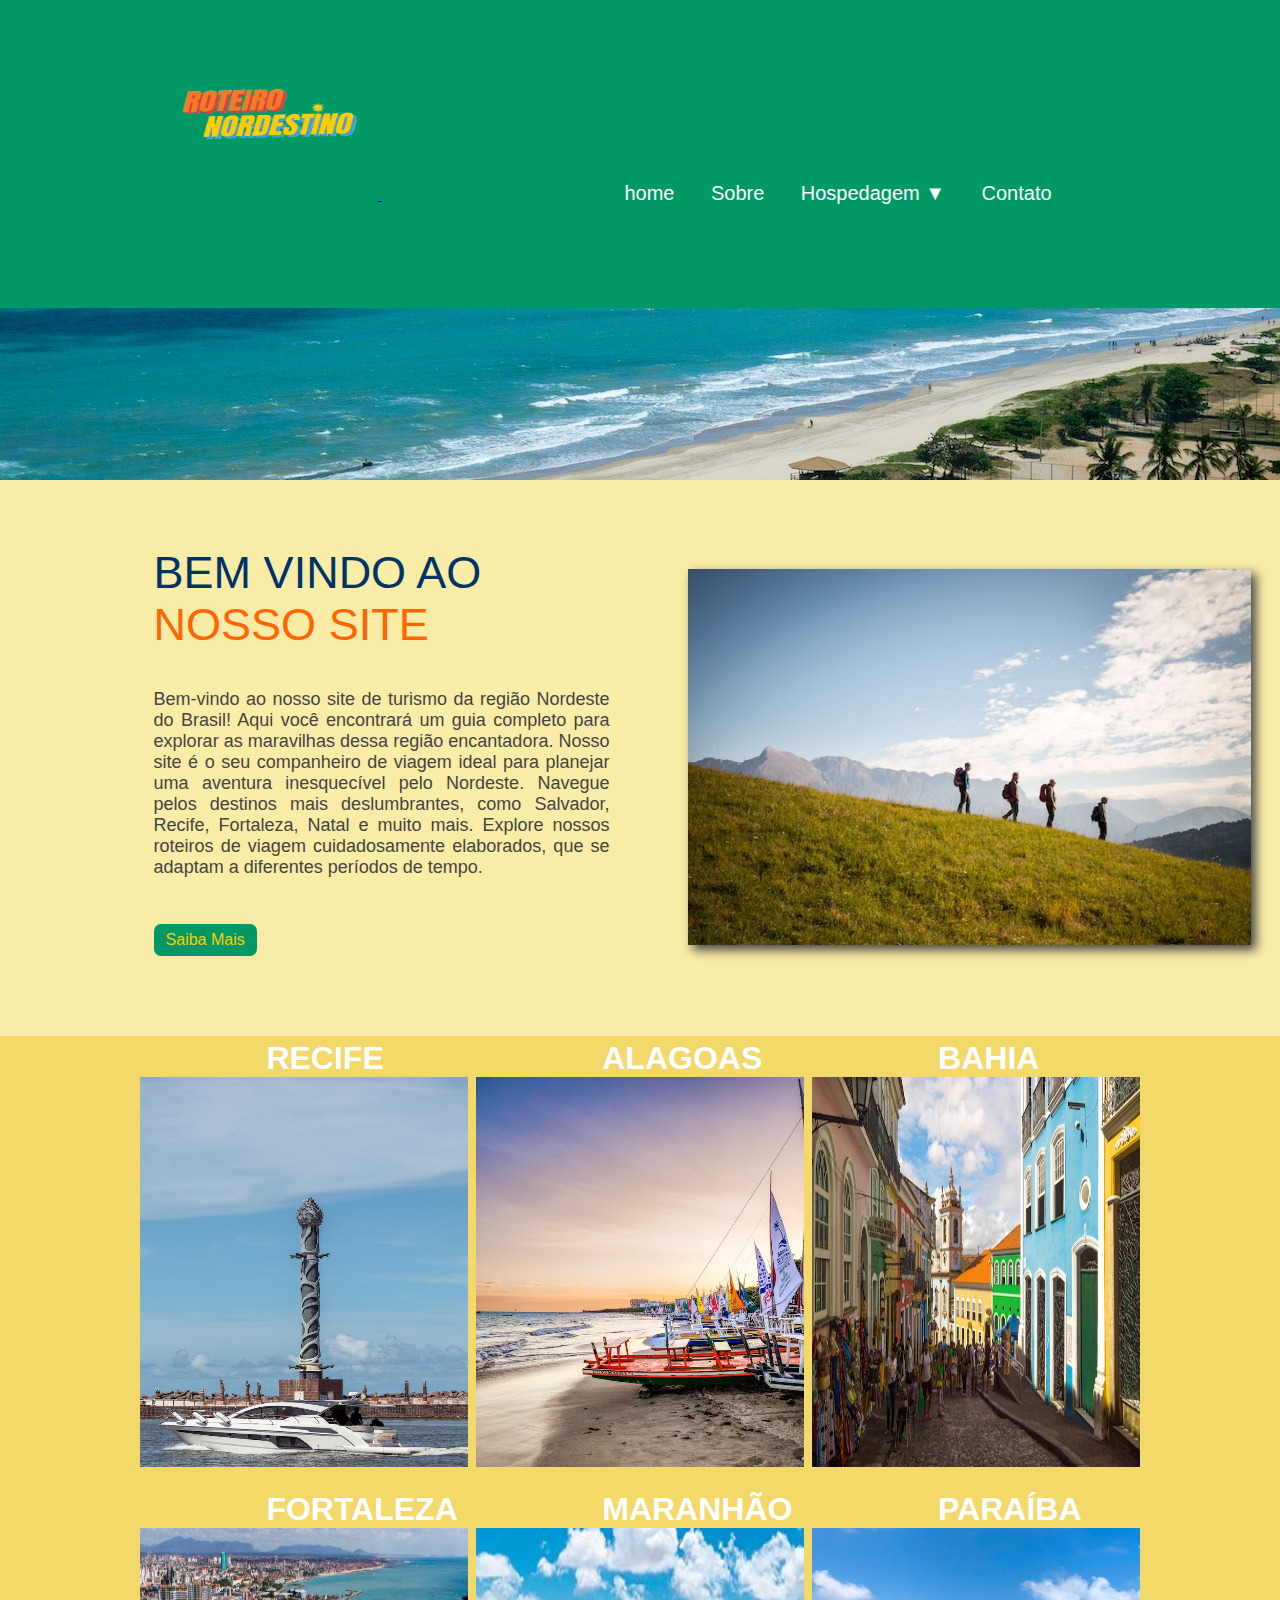
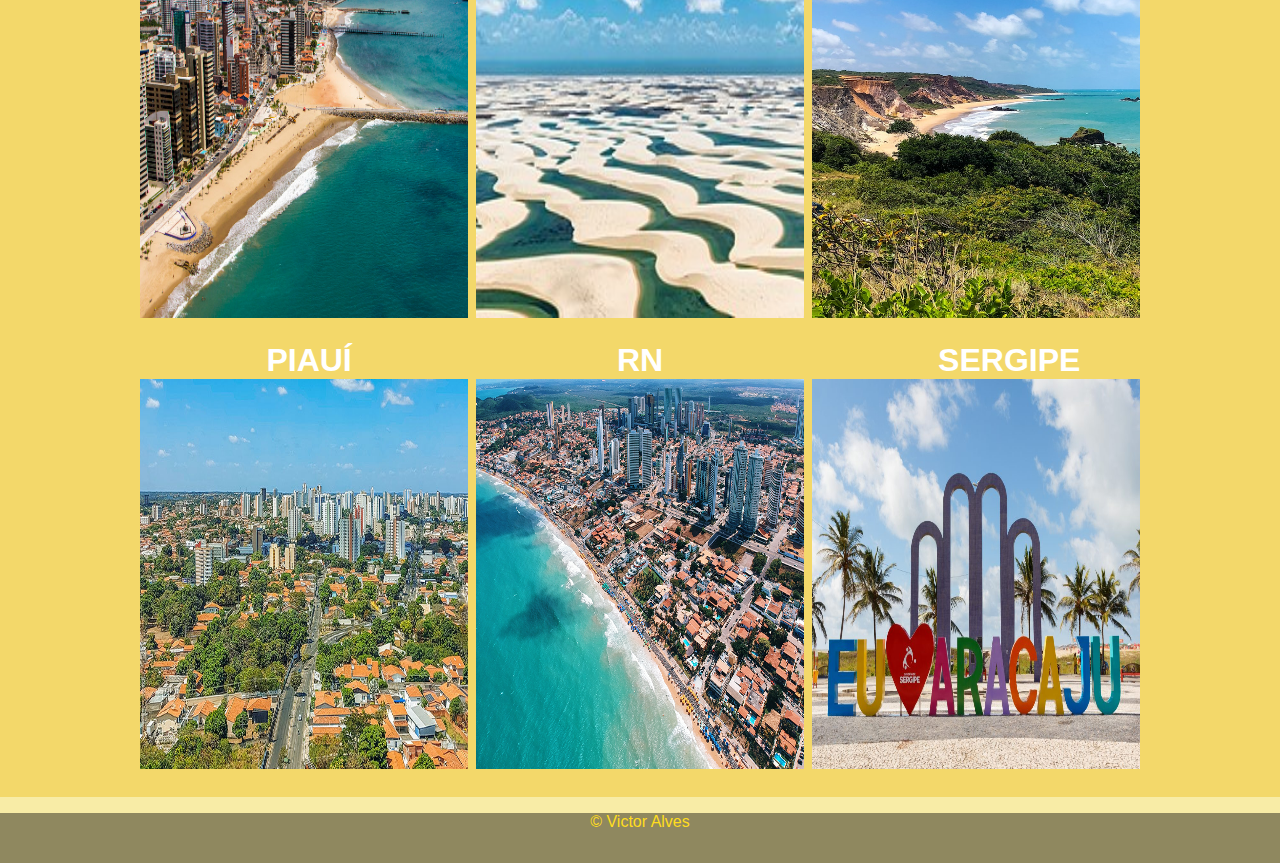
<file: index.html>
<!DOCTYPE html>
<html lang="pt-br">
<head>
    <meta charset="UTF-8">
    <meta http-equiv="X-UA-Compatible" content="IE=edge">
    <meta name="viewport" content="width=device-width, initial-scale=1.0">
    <link rel="stylesheet" href="estilo.css">
    <link rel="shortcut icon" href="imagens/logoRoteiro.png" type="image/x-icon">
    <title>SiteFacul</title>
</head>
<body>
      <header class="header">
        <div class="container">
          <a href="index.html">
            <h1><img class="logoRoteiro" src="imagens/logoRoteiro.png" alt="Roteiro Nordestino"></h1>
          </a>
          <nav>
            <ul>
              <li><a href="index.html">home</a></li>
              <li><a href="sobre.html">Sobre</a></li>
              <li class="submenu">
                <a href="hospedagem.html">Hospedagem ▼</a>
                <ul>
                  <li><a href="gastronomia.html">Gastronomia</a></li>
                  <!-- Adicione mais itens de submenu conforme necessário -->
                </ul>
              </li>
              
              <li><a href="contato.html">Contato</a></li>
            </ul>
          </nav>
        </div>
      </header>
      <section class="carroussel"></section>
      <section class="apresenta">
        <div class="container">
          <div class="apr-bloco01">
            <h2>BEM VINDO AO<span>NOSSO SITE</span></h2>
            <p> Bem-vindo ao nosso site de turismo da região Nordeste do Brasil! Aqui você encontrará um guia completo para explorar as maravilhas dessa região encantadora. Nosso site é o seu companheiro de viagem ideal para planejar uma aventura inesquecível pelo Nordeste. Navegue pelos destinos mais deslumbrantes, como Salvador, Recife, Fortaleza, Natal e muito mais.  Explore nossos roteiros de viagem cuidadosamente elaborados, que se adaptam a diferentes períodos de tempo.</p>
            <div><button class="saiba">Saiba Mais</button></div>
          </div>
          <div class="apr-bloco02">
            <figure>
              <img src="imagens/imagem-home.jpg" alt="Boas-vindas">
            </figure>
          </div>
        </div>
      </section>
      <section class="cards">
        <div class="container-card">
          <div><h1>RECIFE</h1><img src="imagens/recife.jpg" width="600px" height="390px">
          </div>
          <div><h1>ALAGOAS</h1><img src="imagens/alagoas.jpg" width="600px" height="390px"></div>
          <div><h1>BAHIA</h1><img src="imagens/bahia.jpg" width="600px" height="390px"></div>
          <div><h1>FORTALEZA</h1><img src="imagens/fortaleza.jpg" width="600px" height="390px"></div>
          <div><h1>MARANHÃO</h1><img src="imagens/maranhao.jpg" width="600px" height="390px"></div>
          <div><h1>PARAÍBA</h1><img src="imagens/paraiba.jpg" width="600px" height="390px"></div>
          <div><h1>PIAUÍ</h1><img src="imagens/piaui.jpg" width="600px" height="390px"></div>
          <div><h1>RN</h1><img src="imagens/RN.png" width="600px" height="390px"></div>
          <div><h1>SERGIPE</h1><img src="imagens/sergipe.jpg" width="600px" height="390px"></div>

        </div>
      </section>
      <footer class="footercontato">
        <p> &copy; Victor Alves</p>
    </footer>
    </main>
  </body>
  </html>
</file>
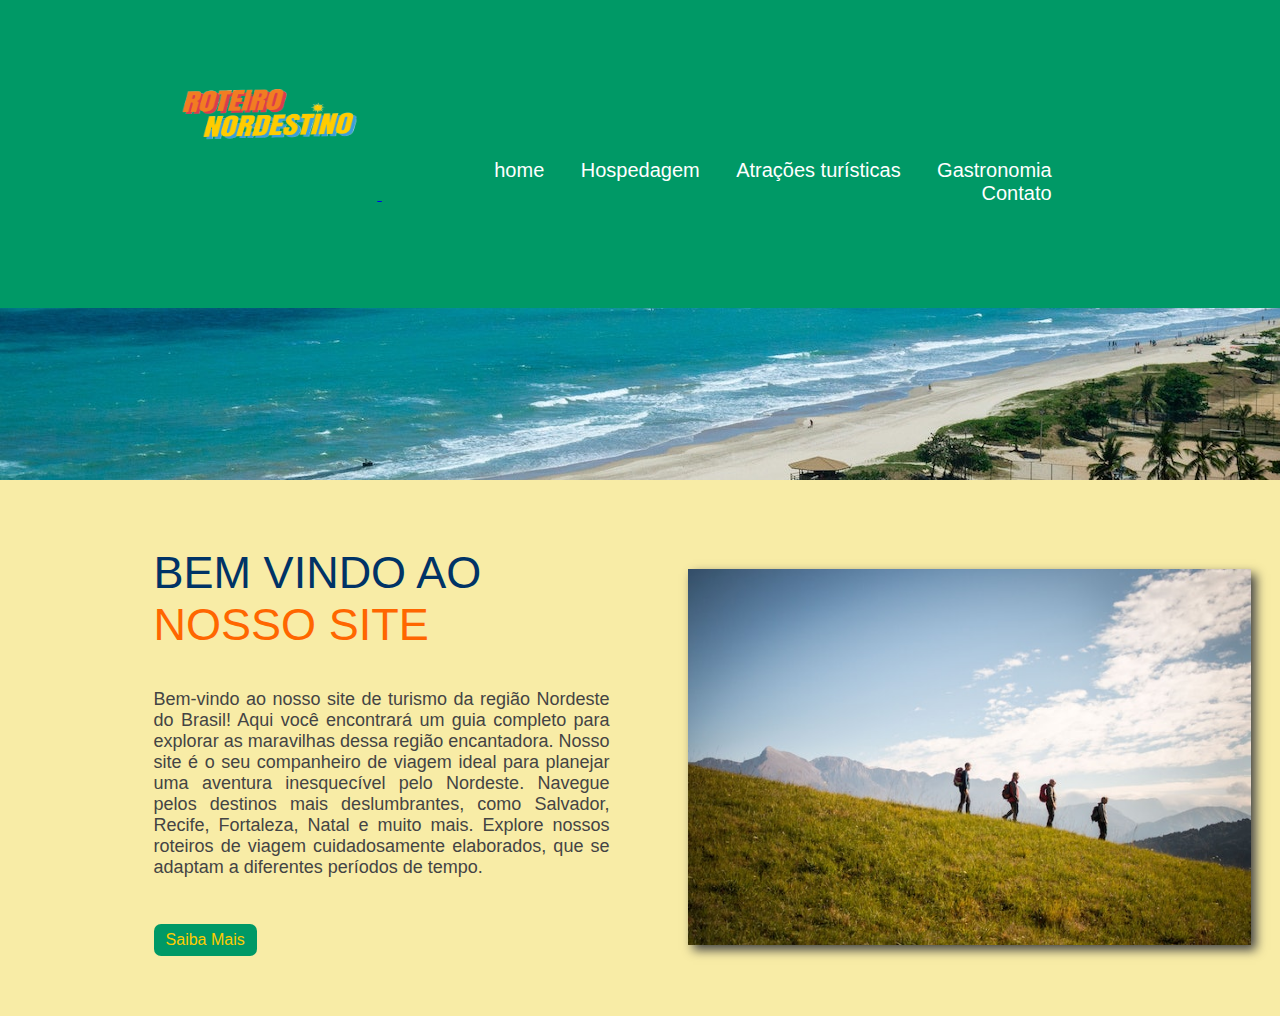
<file: atracao.html>
<!DOCTYPE html>
<html lang="pt-br">
<head>
    <meta charset="UTF-8">
    <meta http-equiv="X-UA-Compatible" content="IE=edge">
    <meta name="viewport" content="width=device-width, initial-scale=1.0">
    <link rel="stylesheet" href="estilo.css">
    <link rel="shortcut icon" href="imagens/logoRoteiro.png" type="image/x-icon">
    <title>SiteFacul</title>
</head>
<body>
    <main>
      <header class="header">
        <div class="container">
          <a href="index.html">
            <h1><img class="logoRoteiro" src="imagens/logoRoteiro.png" alt="Roteiro Nordestino"></h1>
          </a>
          <nav>
            <ul>
              <li><a href="index.html">home</a></li>
              <li><a href="hospedagem.html">Hospedagem</a></li>
              <li><a href="atracao.html">Atrações turísticas</a>
              </li>
              <li><a href="gastronomia.html">Gastronomia</span></a>
              </li>
              <li><a href="contato.html">Contato</a></li>
            </ul>
          </nav>
        </div>
      </header>
      <section class="carroussel"></section>
      <section class="apresenta">
        <div class="container">
          <div class="apr-bloco01">
            <h2>BEM VINDO AO<span>NOSSO SITE</span></h2>
            <p> Bem-vindo ao nosso site de turismo da região Nordeste do Brasil! Aqui você encontrará um guia completo para explorar as maravilhas dessa região encantadora. Nosso site é o seu companheiro de viagem ideal para planejar uma aventura inesquecível pelo Nordeste. Navegue pelos destinos mais deslumbrantes, como Salvador, Recife, Fortaleza, Natal e muito mais.  Explore nossos roteiros de viagem cuidadosamente elaborados, que se adaptam a diferentes períodos de tempo.</p>
            <div><button class="saiba">Saiba Mais</button></div>
          </div>
          <div class="apr-bloco02">
            <figure>
              <img src="imagens/imagem-home.jpg" alt="Boas-vindas">
            </figure>
          </div>
        </div>
      </section>
      
      <footer></footer>
      <footer></footer>
    </main>
  </body>
  </html>
</file>
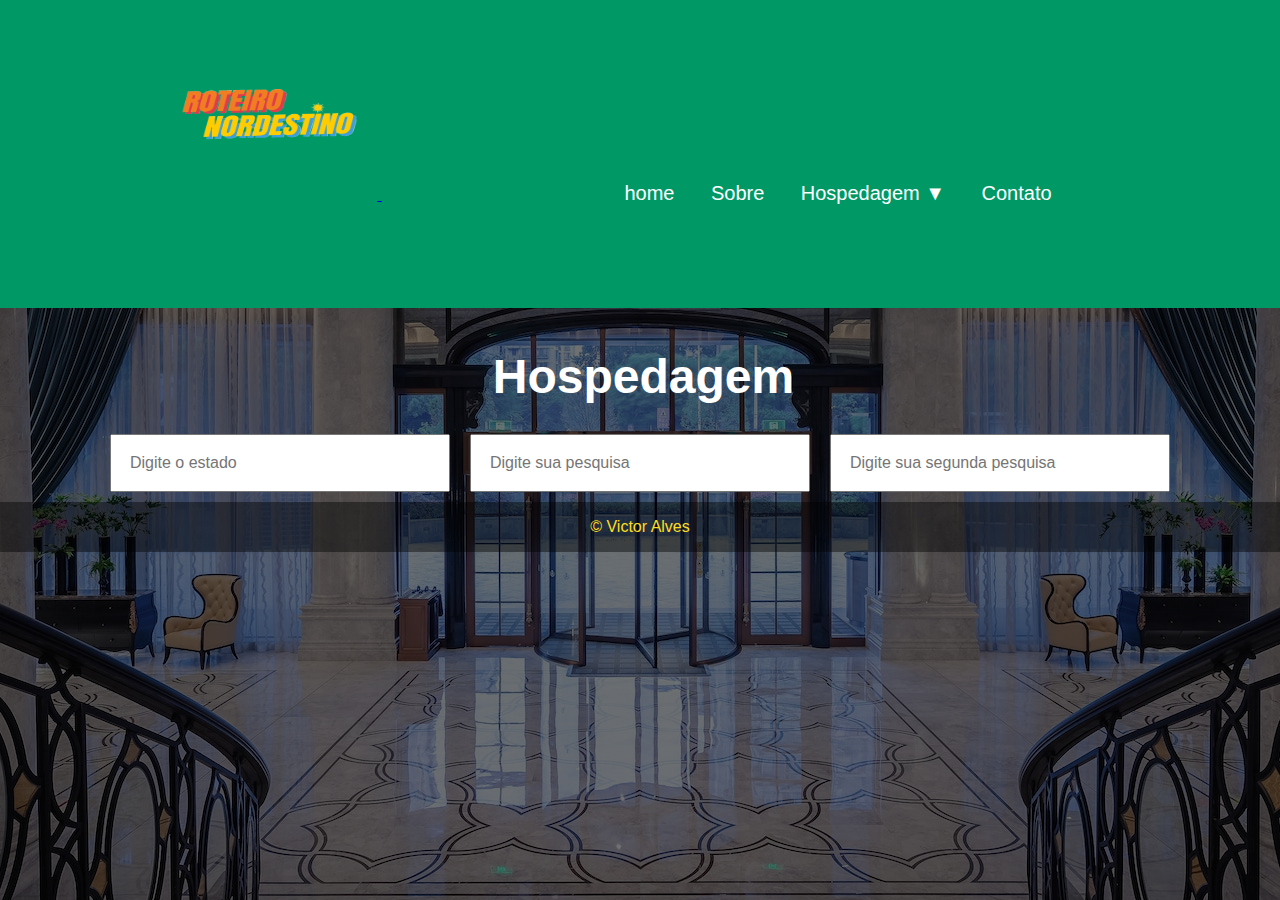
<file: hospedagem.html>
<!DOCTYPE html>
<html lang="pt-br">
<head>
    <meta charset="UTF-8">
    <meta http-equiv="X-UA-Compatible" content="IE=edge">
    <meta name="viewport" content="width=device-width, initial-scale=1.0">
    <link rel="stylesheet" href="estilo.css">
    <link rel="shortcut icon" href="imagens/logoRoteiro.png" type="image/x-icon">
    <title>SiteFacul</title>
</head>
<body id="hospedagem">
      <header class="header">
        <div class="container">
          <a href="index.html">
            <h1><img class="logoRoteiro" src="imagens/logoRoteiro.png" alt="Roteiro Nordestino"></h1>
          </a>
          <nav>
            <ul>
              <li><a href="index.html">home</a></li>
              <li><a href="sobre.html">Sobre</a></li>
              <li class="submenu">
                <a href="hospedagem.html">Hospedagem ▼</a>
                <ul>
                  <li><a href="gastronomia.html">Gastronomia</a></li>
                  <!-- Adicione mais itens de submenu conforme necessário -->
                </ul>
              </li>
              
              <li><a href="contato.html">Contato</a></li>
            </ul>
          </nav>
        </div>
      </header>
      <div class="tituloHospedagem">
        <h1 class="hosp">Hospedagem</h1>
          <div class="pesquisa">
            <input type="text" placeholder="Digite o estado">
            <div class="pesquisa">
              <input type="text" placeholder="Digite sua pesquisa">
          </div>
          <div class="pesquisa">
              <input type="text" placeholder="Digite sua segunda pesquisa">
          </div>
    </div> 
    <footer class="footercontato">
      <p> &copy; Victor Alves</p>
  </footer>
  </body>
  </html>
</file>
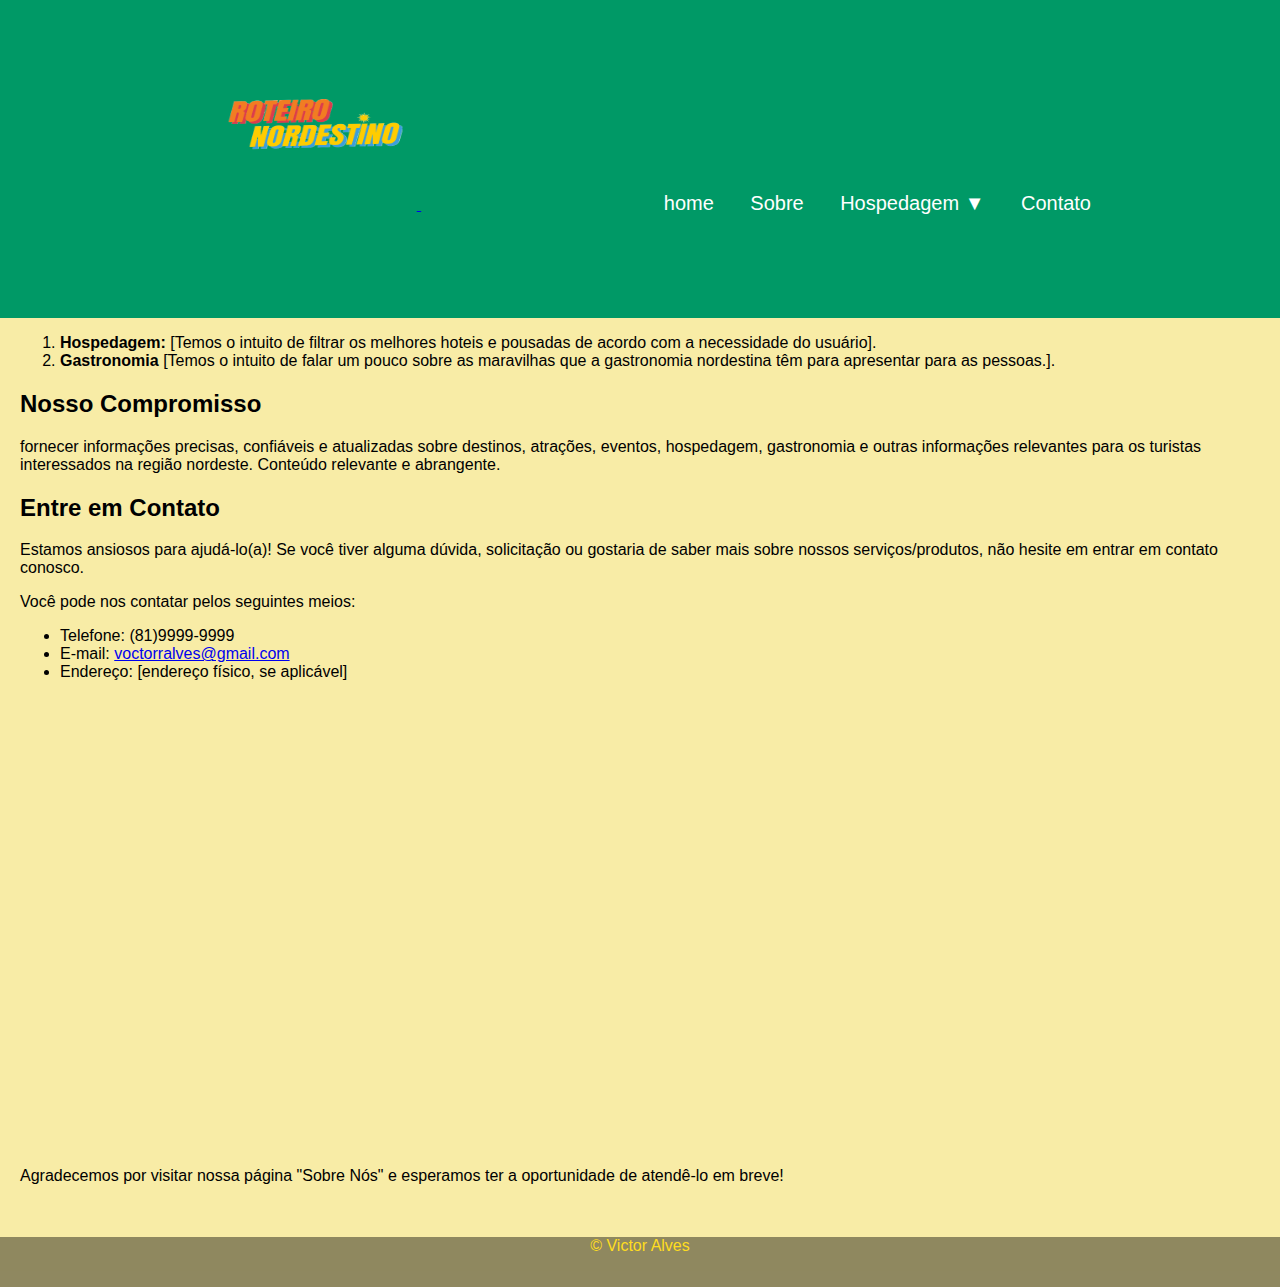
<file: sobre.html>
<!DOCTYPE html>
<html lang="pt-br">
<head>
  <meta charset="UTF-8">
  <meta http-equiv="X-UA-Compatible" content="IE=edge">
  <meta name="viewport" content="width=device-width, initial-scale=1.0">
  <link rel="stylesheet" href="estilo.css">
  <link rel="shortcut icon" href="imagens/logoRoteiro.png" type="image/x-icon">
  <title>SiteFacul</title>
  <style>
    body {
      margin: 0;
      padding-top: 80px; /* Altura do cabeçalho (60px) + padding do cabeçalho (10px em cada lado) */
    }
    header {
      position: fixed;
      top: 0;
      left: 0;
      width: 100%;
      background-color: #f2f2f2;
      padding: 10px;
      text-align: center;
    }
    main {
      margin-top: 80px; /* Altura do cabeçalho (60px) + padding do cabeçalho (10px em cada lado) */
      padding: 20px;
    }
  </style>
</head>
<body>
  <header class="header">
    <div class="container">
      <a href="index.html">
        <h1><img class="logoRoteiro" src="imagens/logoRoteiro.png" alt="Roteiro Nordestino"></h1>
      </a>
      <nav>
        <ul>
          <li><a href="index.html">home</a></li>
          <li><a href="sobre.html">Sobre</a></li>
          <li class="submenu">
            <a href="hospedagem.html">Hospedagem ▼</a>
            <ul>
              <li><a href="gastronomia.html">Gastronomia</a></li>
              <!-- Adicione mais itens de submenu conforme necessário -->
            </ul>
          </li>
          
          <li><a href="contato.html">Contato</a></li>
        </ul>
      </nav>
    </div>
  </header>

  <main>
    <p>Somos uma empresa que Busca a autenticidade ao apresentar informações sobre a região nordeste do Brasil, destacando suas características únicas, a diversidade cultural, a história e as belezas naturais.</p>

      <h2>Nossos Serviços/Produtos</h2>
      
      <p>Oferecemos serviços para atender às necessidades de nossos clientes. Alguns dos nossos principais serviços incluem:</p>
      
      <ol>
        <li><strong>Hospedagem:</strong> [Temos o intuito de filtrar os melhores hoteis e pousadas de acordo com a necessidade do usuário].</li>
        <li><strong>Gastronomia</strong> [Temos o intuito de falar um pouco sobre as maravilhas que a gastronomia nordestina têm para apresentar para as pessoas.].</li>
      </ol>
      
      <h2>Nosso Compromisso</h2>
      
      <p> fornecer informações precisas, confiáveis e atualizadas sobre destinos, atrações, eventos, hospedagem, gastronomia e outras informações relevantes para os turistas interessados na região nordeste. Conteúdo relevante e abrangente.</p>
      
      <h2>Entre em Contato</h2>
      
      <p>Estamos ansiosos para ajudá-lo(a)! Se você tiver alguma dúvida, solicitação ou gostaria de saber mais sobre nossos serviços/produtos, não hesite em entrar em contato conosco.</p>
      
      <p>Você pode nos contatar pelos seguintes meios:</p>
      
      <ul>
        <li>Telefone: (81)9999-9999</li>
        <li>E-mail: <a href="mailto:seuemail@exemplo.com">voctorralves@gmail.com</a></li>
        <li>Endereço: [endereço físico, se aplicável]</li>
      </ul>
      <iframe src="https://www.google.com/maps/embed?pb=!1m18!1m12!1m3!1d252837.1336722257!2d-35.103008423644276!3d-8.042140574916832!2m3!1f0!2f0!3f0!3m2!1i1024!2i768!4f13.1!3m3!1m2!1s0x7ab196f88c446e5%3A0x3c9ef52922447fd4!2sRecife%20-%20PE!5e0!3m2!1spt-BR!2sbr!4v1687636118292!5m2!1spt-BR!2sbr" width="600" height="450" style="border:0;" allowfullscreen="" loading="lazy" referrerpolicy="no-referrer-when-downgrade"></iframe>
      
      <p>Agradecemos por visitar nossa página "Sobre Nós" e esperamos ter a oportunidade de atendê-lo em breve!</p>
  </main>
  <footer class="footercontato">
    <p> &copy; Victor Alves</p>
</footer>
</body>
</html>
</file>
<file: estilo.css>
@charset "utf-08";

/*Azul Oceano: #003366
Laranja Pôr do Sol: #FF6600
Verde Coqueiro: #009966
Amarelo Areia: #FFCC00
Vermelho Coral: #FF6666
*/

body {
	margin: 0 auto;
	padding: 0;
	background-color: #f8eca6;
	font-family: Arial, Helvetica, sans-serif;
}

/* CABEÇALHO DO SITE */

.header {
	background: #009966;
	padding-bottom: 20px;
	position: fixed;
	width: 100%;
    height: 32%;
	top: 0;
    
}

.container {
	margin: 0 12%;
	
}


img.logoRoteiro{
    width: 210px;
    height: 150px;

}

h1 {
	display: inline-block;
	width: 23%;
	margin: 0;
	padding: 0;
}

nav {
	display: inline-block;
	width: 70.5%;
	text-align: right;
    
}

nav ul {
	list-style: none;
	padding: 0;
	display: inline;
    
}

nav li {
	display: inline;
	margin: 0 16px;
}

nav li span {
	color: #579fe8;
}

nav li a {
	color: #fff;
	text-decoration: none;
	font-size: 20px;
    
}

nav li a:hover {
	color: #FFCC00;
}

nav li.sub {
	margin: 0;
}
.submenu {
	position: relative;
  }
  
 .submenu ul {
	display: none;
	position: absolute;
	top: 100%;
	left: 0;
	padding: 10px;
  }
  
 .submenu:hover ul {
	display: block;
  }

.submenu ul {
	display: none;
	position: absolute;
	padding: 10px;
	background-color: #009966;
  }
  
.submenu:hover ul {
	display: block;
  }

h1 img {
	width: 100%;
	margin: 50px 0 0 0;
}

a.temp {
	display: none;
}

/* CARROUSSEL */

section.carroussel {
	display: block;
	width: 100%;
	height: 380px;
	background: url(imagens/carrosel.jpg);
	background-size: 100%;
	margin-top: 100px;
	background-position: center center ;
}

/* APRESENTAÇÃO */

section.apresenta {
	padding: 30px 0 60px 0;
}

div.apr-bloco01 {
	display: inline-block;
	width: 54.5%;
	font-size: 30px;
	text-align: left;
}

div.apr-bloco01 h2 {
	color: #003366;
	text-align: left;
	font-weight: 400;
}

div.apr-bloco01 h2 span {
	color:#FF6600 ;
	margin-bottom: 30px;
	display: block;
}

div.apr-bloco01 p {
	color: #444;
	text-align: justify;
	font-size: 18px;
	width: 86%;
	margin-bottom: 40px;
}

button.saiba {
	background: #009966;
	color: #FFCC00;
	border: 0;
	font-size: 16px;
	padding: 7px 12px;
	border-radius: 7px;
	cursor: pointer;
}

div.apr-bloco02 {
	display: inline-block;
	width: 44.5%;
	text-align: right;
}

div.apr-bloco02 figure {
	margin: 0;
	padding: 0;
}

div.apr-bloco02 img {
	width: 130%;
	box-shadow: 5px 5px 10px #444;
}

/* CARDS */


section.cards {
	margin-top: 20px;
	background: #f3d86a;
	
}
.container-card {
	margin: 5px;
	padding: 4px;
	display: flex;
	flex-wrap: wrap;
	justify-content: space-between;
	max-width: 1000px; /* Define a largura máxima do contêiner dos cards */
	margin: 0 auto; /* Centraliza o contêiner na página */
	
  }
  
  .container-card div {
	flex: 0 0 calc(33.33% - 5px); /* Define a largura de cada card, com 5 pixels de espaçamento entre eles */
	margin-bottom: 20px; /* Define o espaçamento entre as linhas de cards */
	text-align: center;
	transition: transform 0.3s;
  }


  .container-card div:hover {
	transform: scale(1.1); /* Aumenta o tamanho do card em 10% */
  }
  
  .container-card img {
	width: 100%;
	
  }


  .container-card h1{
	color: white;
	font-weight: bold;
  } 



/*PAGINA HOSPEDAGEM*/

  body#hospedagem {
	background: url(imagens/back_hosp.jpg) top center ;
	background-color: rgba(128, 128, 128, 0.568);
	font-family: Arial, Helvetica, sans-serif;
}



.tituloHospedagem {
	display: flex;
	flex-direction: column;
	align-items: center;
	justify-content: center;
	height: 100vh;
	background-color: rgba(0, 0, 0, 0.555);
}

.hosp {
	color: #FFFFFF;
	font-size: 48px;
	text-align: center;
	margin-bottom: 20px;
}
 


.pesquisa {
	display: flex;
	justify-content: center;
	
	
}

.pesquisa input[type="text"] {
	padding: 10px;
	width: 300px;
	font-size: 16px;
	padding: 18px;
	margin: 10px;
}


/*PAINA DE CONTATO*/

main.tituloContato{
	margin-top: 20%;
	flex-direction: column;
	align-items: center;
	justify-content: center;
}

body#Contato{
	background-color:#ff660086;
}



hr{
    color: black;
}


fieldset{
    width: 900px;
    margin-top: 10px;
    color:#003366;
    padding: 10px;
    
}


footer.footercontato{
    width: 100%;
	height: 50px;
    text-align: center;           
    background-color: rgba(0, 0, 0, 0.425);
    color:rgb(255, 221, 30) ;
}
</file>
